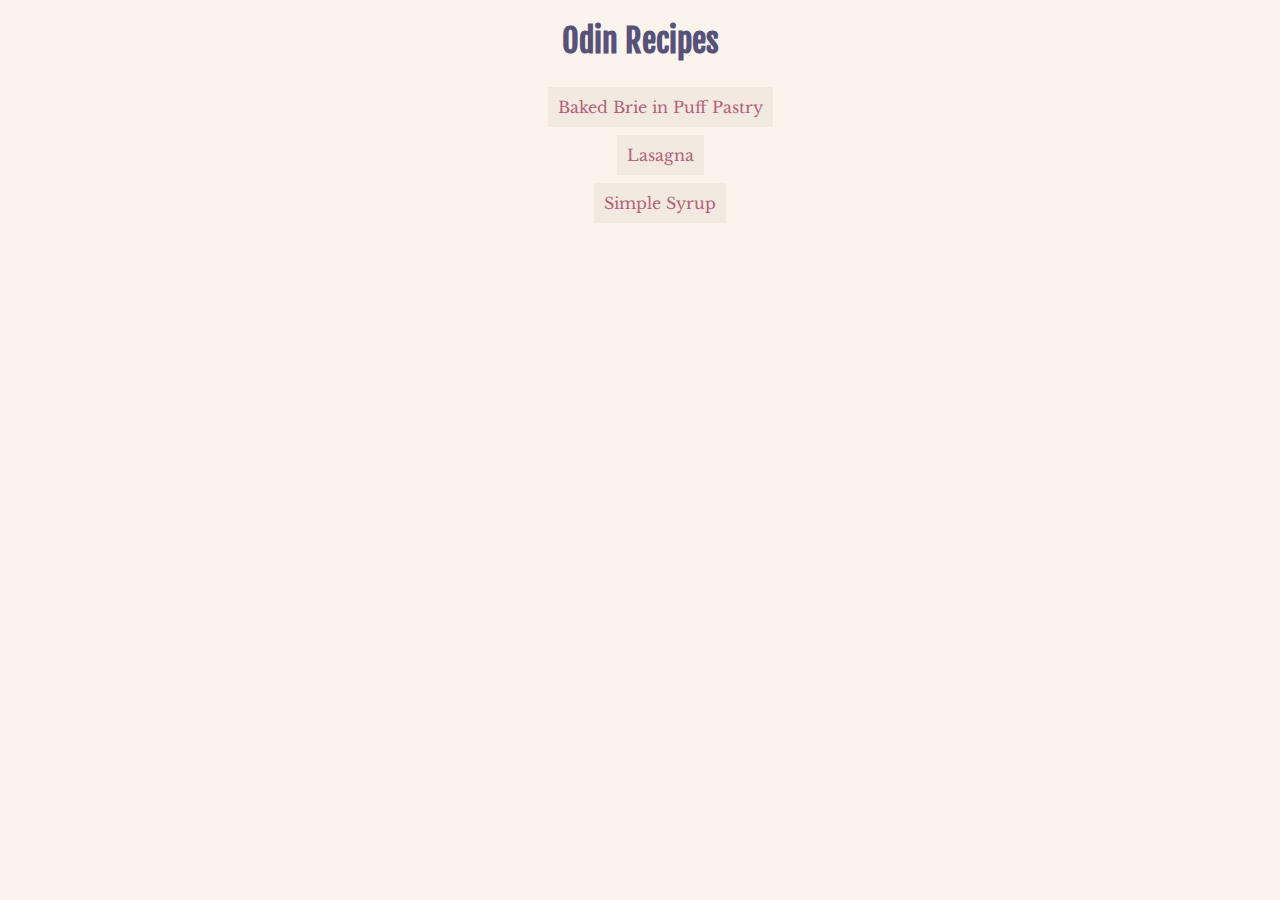
<file: index.html>
<!DOCTYPE html>
<html lang="en">
  <head>
    <meta charset="UTF-8" />
    <title>Odin Recipes</title>
    <link rel="stylesheet" href="styles.css" />
  </head>
  <body>
    <h1>Odin Recipes</h1>
    <div class="links">
      <ul>
        <li><a href="recipes/bakedbrie.html">Baked Brie in Puff Pastry</a></li>
        <li><a href="recipes/lasagna.html">Lasagna</a></li>
        <li><a href="recipes/simplesyrup.html">Simple Syrup</a></li>
      </ul>
    </div>
  </body>
</html>
</file>
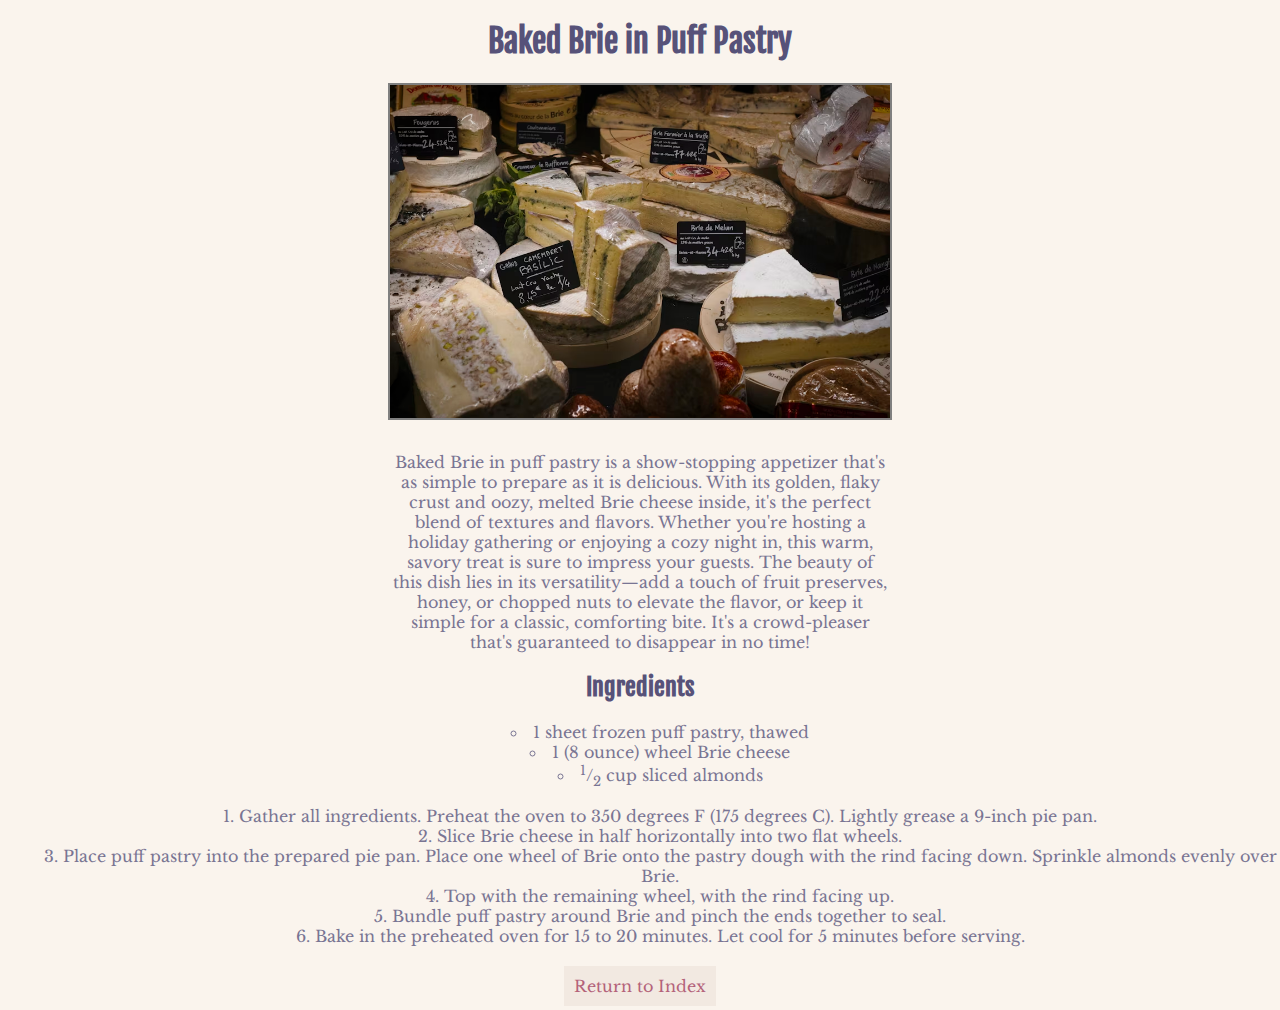
<file: recipes/bakedbrie.html>
<!DOCTYPE html>
<html lang="en">
  <head>
    <meta charset="UTF-8" />
    <title>Baked Brie in Puff Pastry</title>
    <link rel="stylesheet" href="../styles.css" />
  </head>
  <body>
    <h1>Baked Brie in Puff Pastry</h1>
    <img src="brie.avif" alt="Image of cheese on Display" />
    <p class="intro">
      Baked Brie in puff pastry is a show-stopping appetizer that's as simple to
      prepare as it is delicious. With its golden, flaky crust and oozy, melted
      Brie cheese inside, it's the perfect blend of textures and flavors.
      Whether you're hosting a holiday gathering or enjoying a cozy night in,
      this warm, savory treat is sure to impress your guests. The beauty of this
      dish lies in its versatility—add a touch of fruit preserves, honey, or
      chopped nuts to elevate the flavor, or keep it simple for a classic,
      comforting bite. It's a crowd-pleaser that's guaranteed to disappear in no
      time!
    </p>
    <h2>Ingredients</h2>
    <div class="ingredients">
      <ul>
        <li>1 sheet frozen puff pastry, thawed</li>
        <li>1 (8 ounce) wheel Brie cheese</li>
        <li><sup>1</sup>&#47;<sub>2</sub> cup sliced almonds</li>
      </ul>
    </div>
    <div class="steps">
      <ol>
        <li>
          Gather all ingredients. Preheat the oven to 350 degrees F (175 degrees
          C). Lightly grease a 9-inch pie pan.
        </li>
        <li>Slice Brie cheese in half horizontally into two flat wheels.</li>
        <li>
          Place puff pastry into the prepared pie pan. Place one wheel of Brie
          onto the pastry dough with the rind facing down. Sprinkle almonds
          evenly over Brie.
        </li>
        <li>Top with the remaining wheel, with the rind facing up.</li>
        <li>
          Bundle puff pastry around Brie and pinch the ends together to seal.
        </li>
        <li>
          Bake in the preheated oven for 15 to 20 minutes. Let cool for 5
          minutes before serving.
        </li>
      </ol>
    </div>
    <div class="back">
      <a href="../index.html">Return to Index</a>
    </div>
  </body>
</html>
</file>
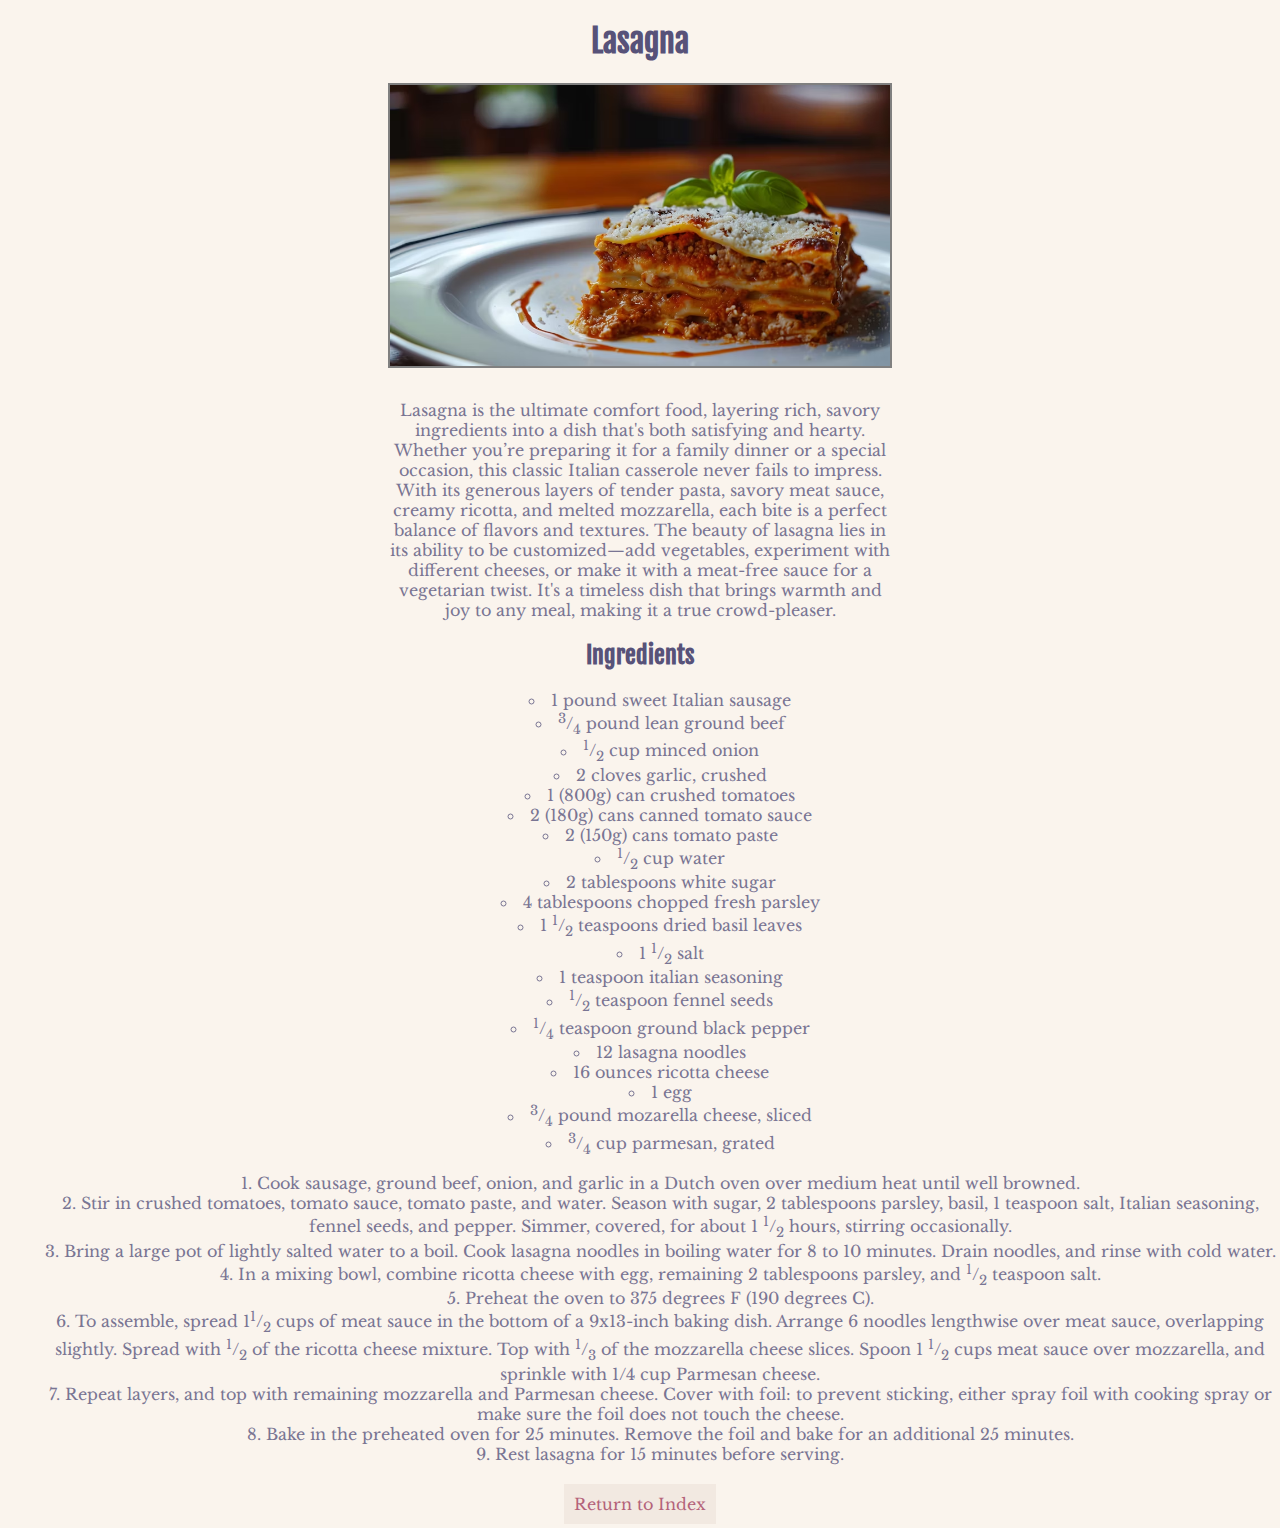
<file: recipes/lasagna.html>
<!DOCTYPE html>
<html lang="en">
  <head>
    <meta charset="UTF-8" />
    <title>Lasagna</title>
    <link rel="stylesheet" href="../styles.css" class="stylesheet" />
  </head>
  <body>
    <h1>Lasagna</h1>
    <img src="lasagna.avif" alt="A picture of Lasagna" />
    <p class="intro">
      Lasagna is the ultimate comfort food, layering rich, savory ingredients
      into a dish that's both satisfying and hearty. Whether you’re preparing it
      for a family dinner or a special occasion, this classic Italian casserole
      never fails to impress. With its generous layers of tender pasta, savory
      meat sauce, creamy ricotta, and melted mozzarella, each bite is a perfect
      balance of flavors and textures. The beauty of lasagna lies in its ability
      to be customized—add vegetables, experiment with different cheeses, or
      make it with a meat-free sauce for a vegetarian twist. It's a timeless
      dish that brings warmth and joy to any meal, making it a true
      crowd-pleaser.
    </p>
    <div class="ingredients">
      <h2>Ingredients</h2>
      <ul>
        <li>1 pound sweet Italian sausage</li>
        <li><sup>3</sup>&#47;<sub>4</sub> pound lean ground beef</li>
        <li><sup>1</sup>&#47;<sub>2</sub> cup minced onion</li>
        <li>2 cloves garlic, crushed</li>
        <li>1 (800g) can crushed tomatoes</li>
        <li>2 (180g) cans canned tomato sauce</li>
        <li>2 (150g) cans tomato paste</li>
        <li><sup>1</sup>&#47;<sub>2</sub> cup water</li>
        <li>2 tablespoons white sugar</li>
        <li>4 tablespoons chopped fresh parsley</li>
        <li>1 <sup>1</sup>&#47;<sub>2</sub> teaspoons dried basil leaves</li>
        <li>1 <sup>1</sup>&#47;<sub>2</sub> salt</li>
        <li>1 teaspoon italian seasoning</li>
        <li><sup>1</sup>&#47;<sub>2</sub> teaspoon fennel seeds</li>
        <li><sup>1</sup>&#47;<sub>4</sub> teaspoon ground black pepper</li>
        <li>12 lasagna noodles</li>
        <li>16 ounces ricotta cheese</li>
        <li>1 egg</li>
        <li><sup>3</sup>&#47;<sub>4</sub> pound mozarella cheese, sliced</li>
        <li><sup>3</sup>&#47;<sub>4</sub> cup parmesan, grated</li>
      </ul>
    </div>
    <div class="steps">
      <ol>
        <li>
          Cook sausage, ground beef, onion, and garlic in a Dutch oven over
          medium heat until well browned.
        </li>
        <li>
          Stir in crushed tomatoes, tomato sauce, tomato paste, and water.
          Season with sugar, 2 tablespoons parsley, basil, 1 teaspoon salt,
          Italian seasoning, fennel seeds, and pepper. Simmer, covered, for
          about 1 <sup>1</sup>&#47;<sub>2</sub> hours, stirring occasionally.
        </li>
        <li>
          Bring a large pot of lightly salted water to a boil. Cook lasagna
          noodles in boiling water for 8 to 10 minutes. Drain noodles, and rinse
          with cold water.
        </li>
        <li>
          In a mixing bowl, combine ricotta cheese with egg, remaining 2
          tablespoons parsley, and <sup>1</sup>&#47;<sub>2</sub> teaspoon salt.
        </li>
        <li>Preheat the oven to 375 degrees F (190 degrees C).</li>
        <li>
          To assemble, spread 1<sup>1</sup>&#47;<sub>2</sub> cups of meat sauce
          in the bottom of a 9x13-inch baking dish. Arrange 6 noodles lengthwise
          over meat sauce, overlapping slightly. Spread with
          <sup>1</sup>&#47;<sub>2</sub> of the ricotta cheese mixture. Top with
          <sup>1</sup>&#47;<sub>3</sub> of the mozzarella cheese slices. Spoon 1
          <sup>1</sup>&#47;<sub>2</sub> cups meat sauce over mozzarella, and
          sprinkle with 1/4 cup Parmesan cheese.
        </li>
        <li>
          Repeat layers, and top with remaining mozzarella and Parmesan cheese.
          Cover with foil: to prevent sticking, either spray foil with cooking
          spray or make sure the foil does not touch the cheese.
        </li>
        <li>
          Bake in the preheated oven for 25 minutes. Remove the foil and bake
          for an additional 25 minutes.
        </li>
        <li>Rest lasagna for 15 minutes before serving.</li>
      </ol>
    </div>
    <div class="back">
      <a href="../index.html">Return to Index</a>
    </div>
  </body>
</html>
</file>
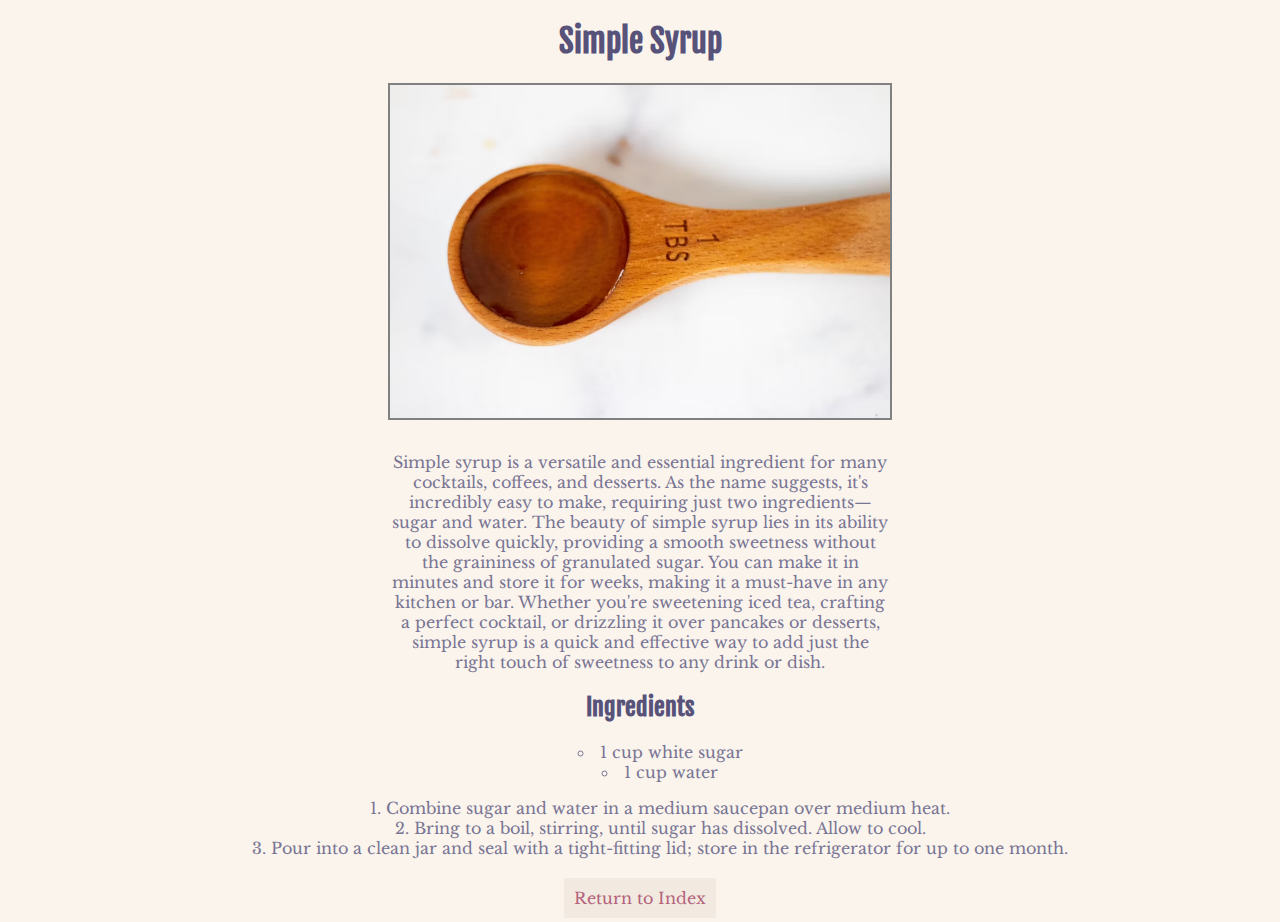
<file: recipes/simplesyrup.html>
<!DOCTYPE html>
<html lang="en">
  <head>
    <meta http-equiv="Content-Type" content="text/html;charset=UTF-8" />
    <title>Simple Syrup</title>
    <link rel="stylesheet" href="../styles.css" class="stylesheet" />
  </head>
  <h1>Simple Syrup</h1>
  <img src="syrup.avif" alt="Picture of syrup on a wooden spoon" />
  <p class="intro">
    Simple syrup is a versatile and essential ingredient for many cocktails,
    coffees, and desserts. As the name suggests, it's incredibly easy to make,
    requiring just two ingredients—sugar and water. The beauty of simple syrup
    lies in its ability to dissolve quickly, providing a smooth sweetness
    without the graininess of granulated sugar. You can make it in minutes and
    store it for weeks, making it a must-have in any kitchen or bar. Whether
    you're sweetening iced tea, crafting a perfect cocktail, or drizzling it
    over pancakes or desserts, simple syrup is a quick and effective way to add
    just the right touch of sweetness to any drink or dish.
  </p>
  <div class="ingredients">
    <h2>Ingredients</h2>
    <ul>
      <li>1 cup white sugar</li>
      <li>1 cup water</li>
    </ul>
    <div class="steps">
      <ol>
        <li>Combine sugar and water in a medium saucepan over medium heat.</li>
        <li>
          Bring to a boil, stirring, until sugar has dissolved. Allow to cool.
        </li>
        <li>
          Pour into a clean jar and seal with a tight-fitting lid; store in the
          refrigerator for up to one month.
        </li>
      </ol>
    </div>
  </div>
  <div class="back">
    <a href="../index.html">Return to Index</a>
  </div>
</html>
</file>
<file: styles.css>
@import url('https://fonts.googleapis.com/css2?family=Fjalla+One&family=Libre+Baskerville&display=swap');

body {
    margin: 0;
    font-family: 'Libre Baskerville', serif;
    background-color: #faf4ed;
    color: #575279;
    box-sizing: border-box;
}

h1 {
    font-family: 'Fjalla One', sans-serif;
    text-align: center;
}

img {
    max-width: 500px;
    border: 2px solid grey;
    margin-left: auto;
    margin-right: auto;
    display: block;
}

h2 {
    text-align: center;
    font-family: 'Fjalla One', sans-serif;
}

.links, .back {
    text-align: center;
}

.links ul {
    list-style: none;
}

.links ul li {
    text-align: center;
}

.links ul li a, .back a {
    margin: .25rem;
    padding: 10px;
    background-color: #f2e9e1;
    max-width: 300px;
    display: inline-block;
    text-decoration: none;
    color: #b4637a;
    transition: background-color 250ms;
}

.links ul li a:hover, .back a:hover{
    background-color: #dfdad9;
    transition: background-color 250ms;
}

.ingredients ul {
    text-align: center;
    list-style-position: inside;
    list-style-type: circle;
    color: #797593;
  }

  .steps ol {
    text-align: center;
    list-style-position: inside;
    color: #797593;
  }

  .intro {
    color: #797593;
    text-align: center;
    max-width: 500px;
    margin: auto;
    margin-top: 2rem;
}
</file>
